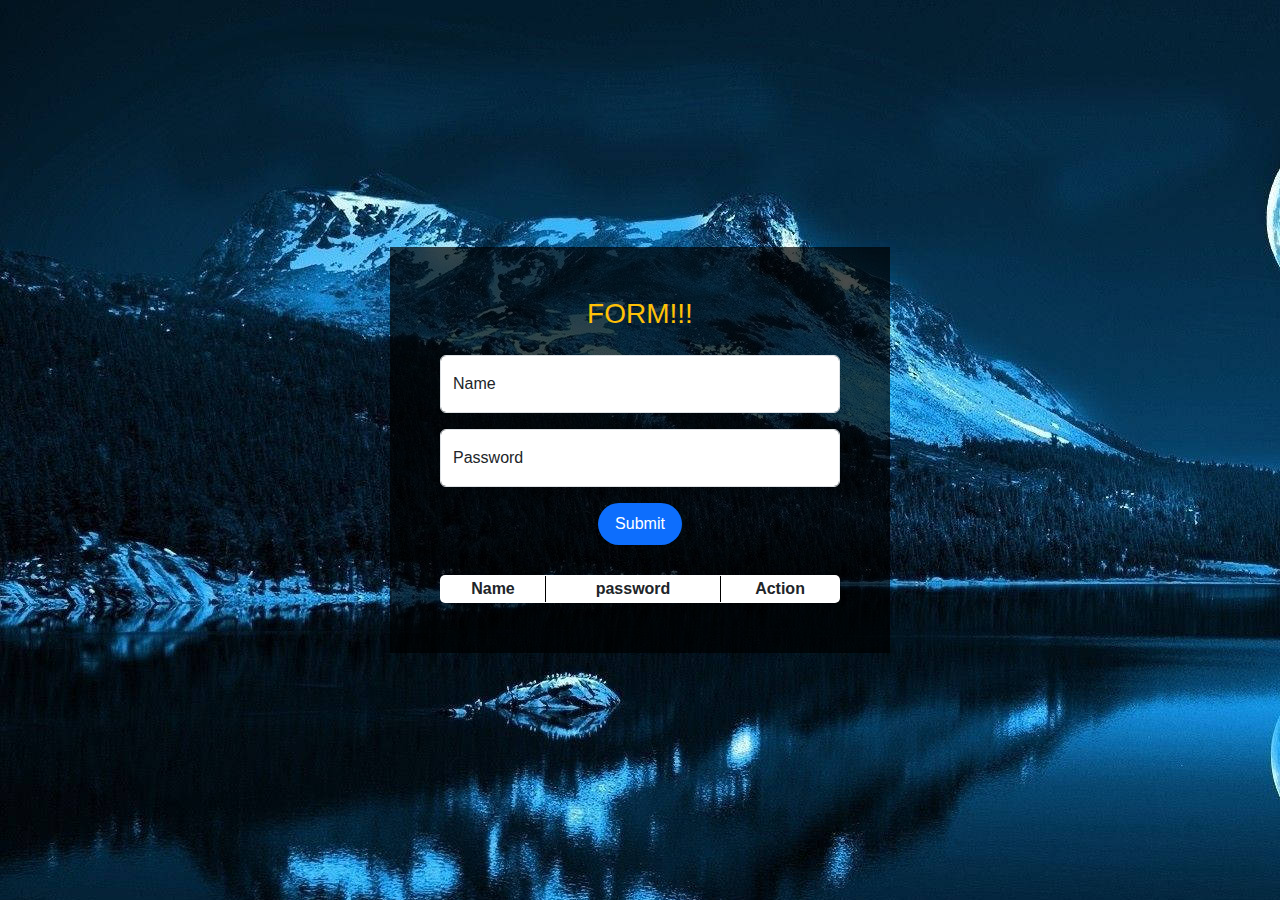
<file: crud operation/index.html>
<!DOCTYPE html>
<html lang="en">
<head>
    <meta charset="UTF-8">
    <meta name="viewport" content="width=device-width, initial-scale=1.0">
    <title>CRUD OPERATION</title>
    <link href="https://cdn.jsdelivr.net/npm/bootstrap@5.3.1/dist/css/bootstrap.min.css" rel="stylesheet">
    <script src="https://cdn.jsdelivr.net/npm/bootstrap@5.3.1/dist/js/bootstrap.bundle.min.js"></script>
    <link rel="stylesheet" href="style.css">
</head>
<style>
    table, th, td {
  border: 1px solid black;
}
</style>
<body>
    <script src="script.js"></script>
    <div class="form1 container m-5">
        <h3 class="text-warning text-center pb-3">FORM!!!</h3>
       
            <div class="color form-floating mb-3">
                <input type="text" class="form-control" id="name" name="name" placeholder="Enter your name" required>
                <label for="name">Name</label>
                <p id="name1" class="text-danger"></p>
              
              </div>
              <div class="color form-floating mb-3">
                <input type="password" class="form-control" id="password" name="password" placeholder="Enter your password" required>
                <label for="password">Password</label>
              
                <p id="name2" class="text-danger"></p>
              </div>
              <div class=" text-center">
                  <button type="button" onclick="submit()" class="bg-primary rounded-5 btn py-2 px-3 text-white">Submit</button>
  
              </div>
        
  
     
    <table>
        <thead>
            <tr>
                <th class="text-center">Name</th>
                <th class="text-center">password</th>
                <th class="text-center">Action</th>
            </tr>
        </thead>
        <tbody  id="dataTbl">
        </tbody>
    </table>
    </div>
</body>
</html>
</file>
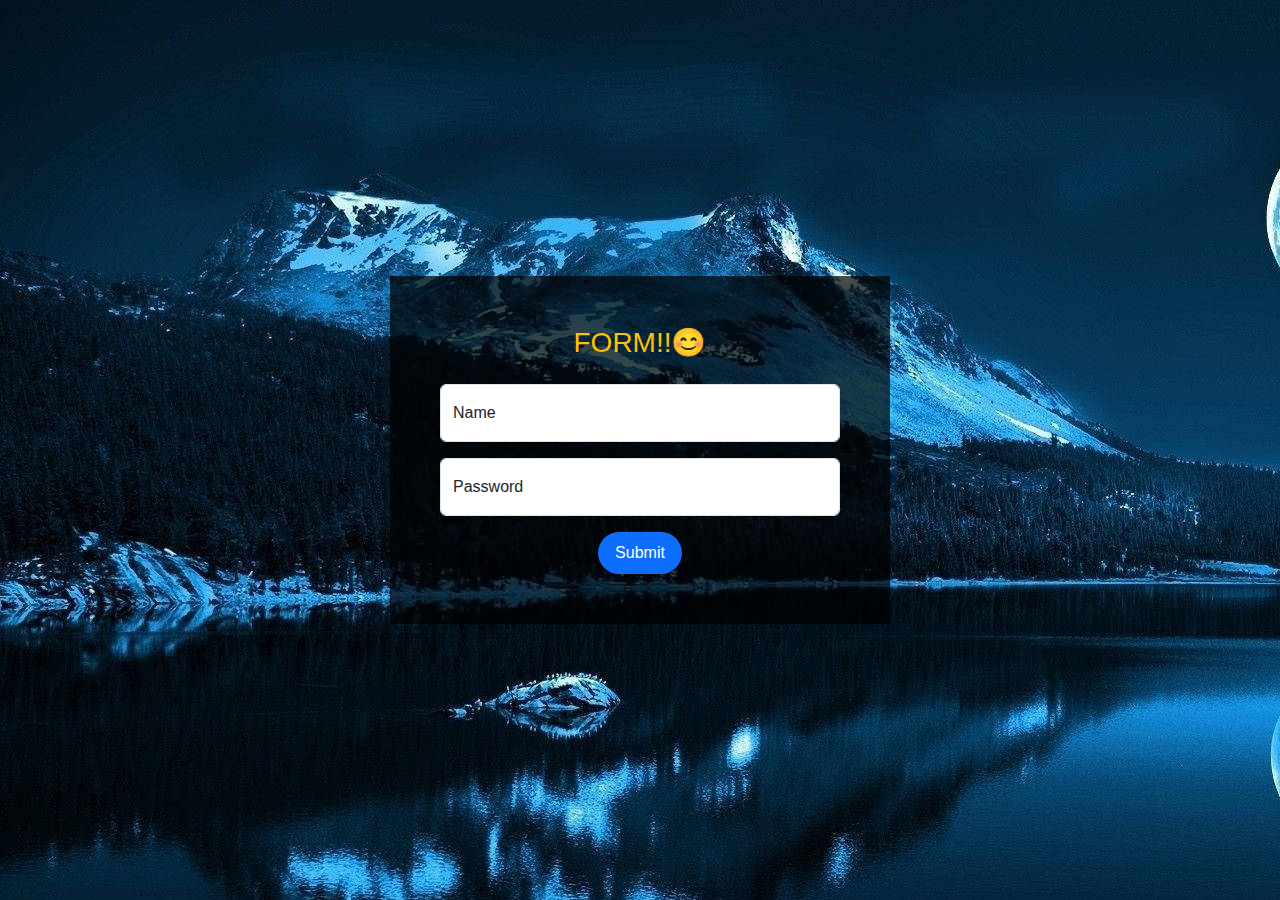
<file: js-page redirection/index.html>
<!DOCTYPE html>
<html lang="en">
<head>
    <meta charset="UTF-8">
    <meta name="viewport" content="width=device-width, initial-scale=1.0">
    <title>FORM PAGE</title>
    <link href="https://cdn.jsdelivr.net/npm/bootstrap@5.3.1/dist/css/bootstrap.min.css" rel="stylesheet">
    <script src="https://cdn.jsdelivr.net/npm/bootstrap@5.3.1/dist/js/bootstrap.bundle.min.js"></script>
    <link rel="stylesheet" href="style.css">
</head>

<body>
    <script src="script.js">
        
    </script>
    <div class="form1 container m-5">
        <h3 class="text-warning text-center pb-3">FORM!!😊</h3>
       
            <div class="color form-floating mb-3">
                <input type="text" class="form-control" id="name" name="name" placeholder="Enter your name" required>
                <label for="name">Name</label>
                <p id="name1" class="text-danger"></p>
              
              </div>
              <div class="color form-floating mb-3">
                <input type="password" class="form-control" id="password" name="password" placeholder="Enter your password" required>
                <label for="password">Password</label>
              
                <p id="name2" class="text-danger"></p>
              </div>
              <div class=" text-center">
                  <button type="button" onclick="submit()" class="bg-primary rounded-5 btn py-2 px-3 text-white">Submit</button>
  
              </div>
    </div>
</body>
</html>
</file>
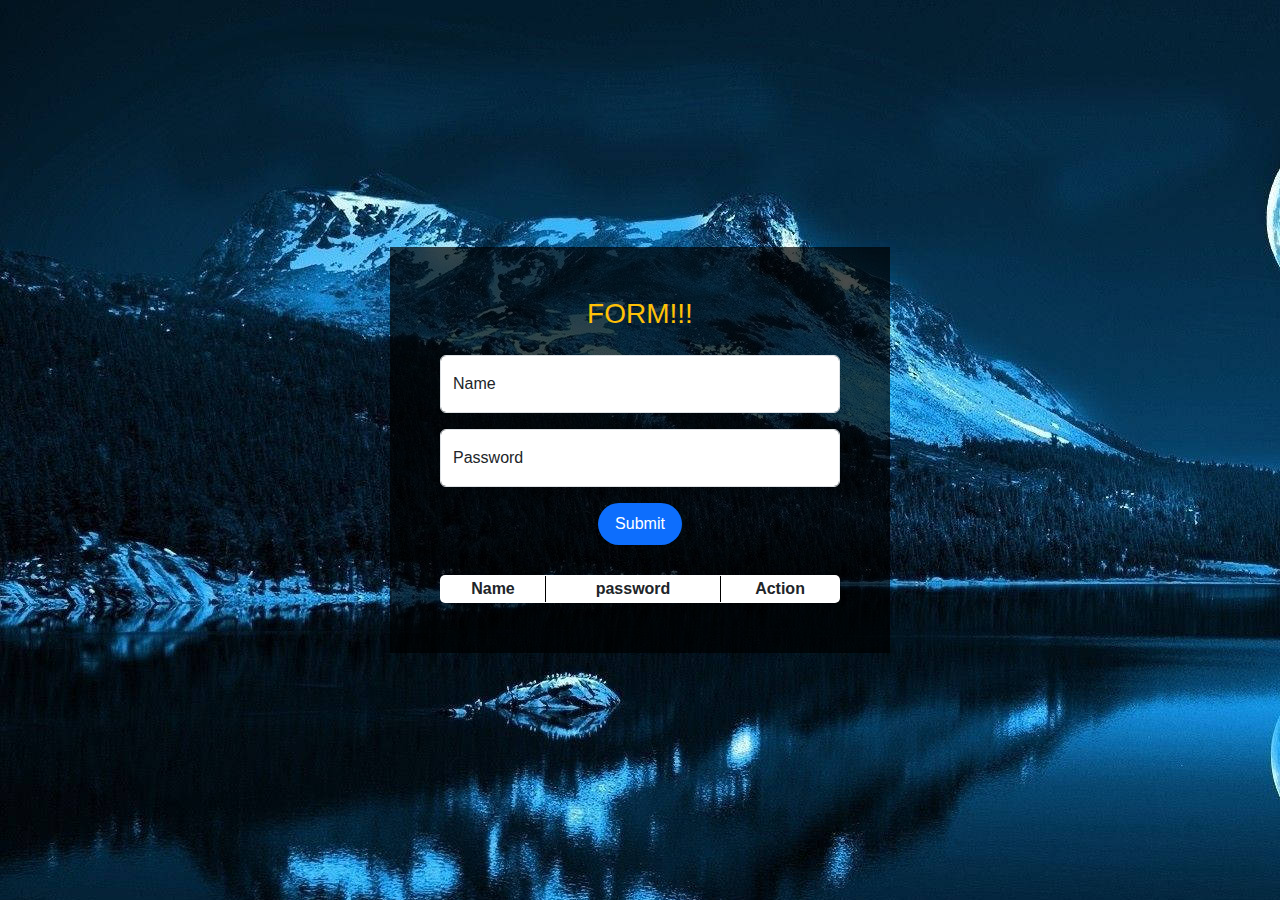
<file: local storage in crud/index.html>
<!DOCTYPE html>
<html lang="en">
<head>
    <meta charset="UTF-8">
    <meta name="viewport" content="width=device-width, initial-scale=1.0">
    <title>JS</title>
    <link href="https://cdn.jsdelivr.net/npm/bootstrap@5.3.1/dist/css/bootstrap.min.css" rel="stylesheet">
    <script src="https://cdn.jsdelivr.net/npm/bootstrap@5.3.1/dist/js/bootstrap.bundle.min.js"></script>
    <link rel="stylesheet" href="mystyle.css">
</head>
<style>
    table, th, td {
  border: 1px solid black;
}
</style>
<body>
    <script src="script.js">
        
    </script>
    <div class="form1 container m-5">
        <h3 class="text-warning text-center pb-3">FORM!!!</h3>
       
            <div class="color form-floating mb-3">
                <input type="text" class="form-control" id="name" name="name" placeholder="Enter your name" required>
                <label for="name">Name</label>
                <p id="name1" class="text-danger"></p>
              
              </div>
              <div class="color form-floating mb-3">
                <input type="password" class="form-control" id="password" name="password" placeholder="Enter your password" required>
                <label for="password">Password</label>
              
                <p id="name2" class="text-danger"></p>
              </div>
              <div class=" text-center">
                  <button type="button" onclick="submit()" class="bg-primary rounded-5 btn py-2 px-3 text-white">Submit</button>
  
              </div>
        
  
     
    <table>
        <thead>
            <tr>
                <th class="text-center">Name</th>
                <th class="text-center">password</th>
                <th class="text-center">Action</th>
            </tr>
        </thead>
        <tbody  id="dataTbl">
        </tbody>
    </table>
    </div>
</body>
</html>
</file>
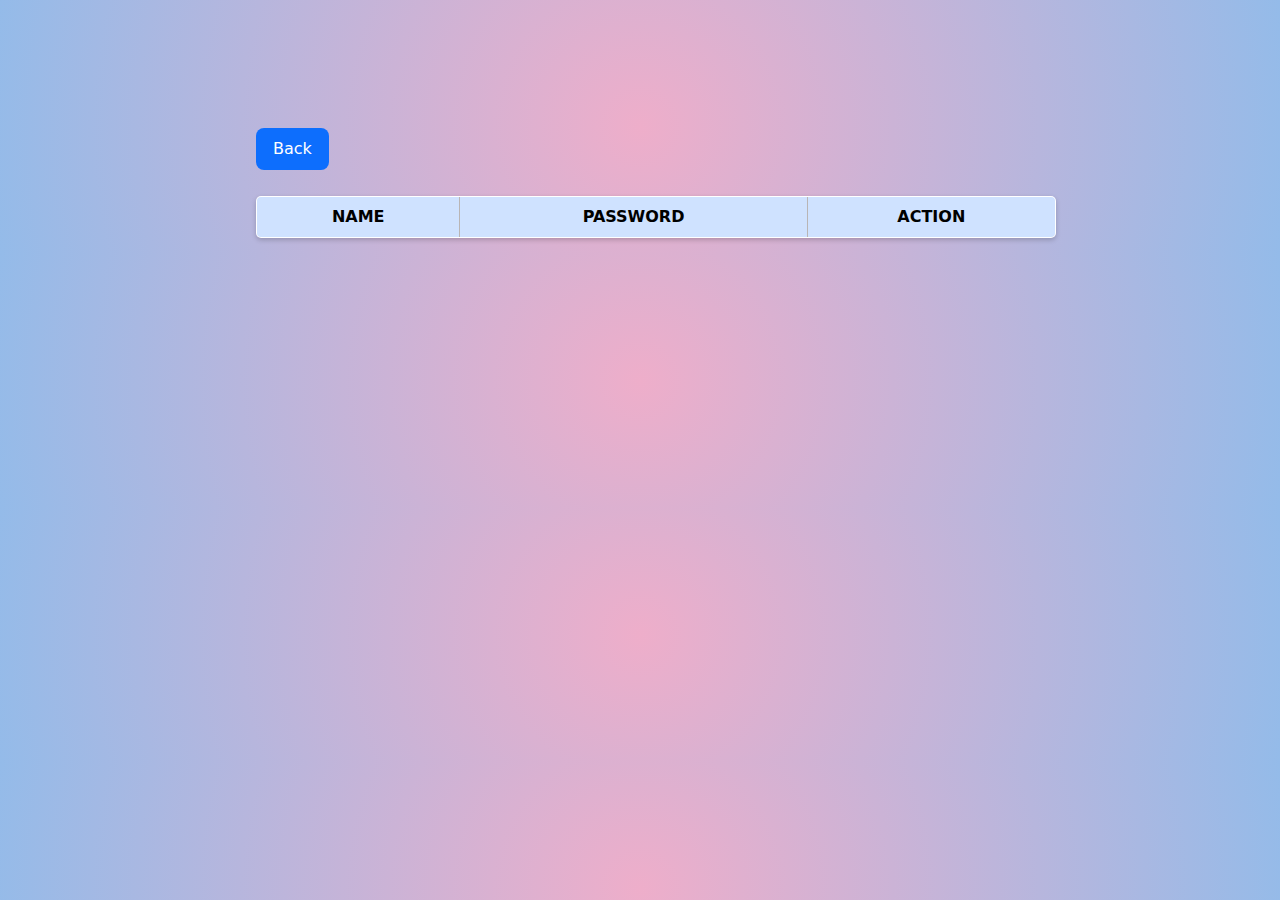
<file: js-page redirection/list.html>
<!DOCTYPE html>
<html lang="en">
<head>
    <meta charset="UTF-8">
    <meta name="viewport" content="width=device-width, initial-scale=1.0">
    <title>TABLE PAGE</title>
    <link href="https://cdn.jsdelivr.net/npm/bootstrap@5.3.1/dist/css/bootstrap.min.css" rel="stylesheet">
    <script src="https://cdn.jsdelivr.net/npm/bootstrap@5.3.1/dist/js/bootstrap.bundle.min.js"></script>
    <link rel="stylesheet" href="mystyle.css">
    
</head>
<style>
    table, th, td {
  border: 1px solid rgb(185, 181, 181);
}
</style>
<body>
    <script src="main.js"></script>
        <button  type="button" onclick="button()" class="btn bg-primary rounded-3 btn py-2 px-3 text-white"> Back</button>

    <div class="bg">
        <table  class="table table-white">
            <thead>
                <tr class="table table-primary">
                    <th class="text-center">NAME</th>
                    <th class="text-center">PASSWORD</th>
                    <th class="text-center">ACTION</th>
                </tr>
            </thead>
            <tbody  id="dataTbl">
            </tbody>
        </table>
    </div>
      
</body>
</html>
</file>
<file: crud operation/style.css>
.form1{
    width: 500px;
    background-color: rgba(0, 0, 0, 0.7);
    margin: 250px auto;
    padding:50px;
}
body {
    background-image: url("image/bg.jpg");
    font-family: Arial, sans-serif;
    background-color: #f4f4f4;
    margin: 0;
    padding: 0;
    display: flex;
    justify-content: center;
    align-items: center;
    min-height: 100vh;
}

table {
    border-collapse: collapse;
    width: 100%;
    max-width: 800px;
    background-color: #fff;
    box-shadow: 0 2px 5px rgba(0, 0, 0, 0.2);
    border-radius: 5px;
    overflow: hidden;
    margin-top: 30px;

      
}
</file>
<file: js-page redirection/style.css>
.form1{
    width: 500px;
    background-color: rgba(0, 0, 0, 0.7);
    margin: 250px auto;
    padding:50px;
}
body {
    background-image: url("image/bg.jpg");
    font-family: Arial, sans-serif;
    background-color: #f4f4f4;
    margin: 0;
    padding: 0;
    display: flex;
    justify-content: center;
    align-items: center;
    min-height: 100vh;
}

/* table {
    border-collapse: collapse;
    width: 100%;
    max-width: 800px;
    background-color: #fff;
    box-shadow: 0 2px 5px rgba(0, 0, 0, 0.2);
    border-radius: 5px;
    overflow: hidden;
    margin-top: 30px;

      
} */
</file>
<file: local storage in crud/mystyle.css>
.form1{
    width: 500px;
    background-color: rgba(0, 0, 0, 0.7);
    margin: 250px auto;
    padding:50px;
}
body {
    background-image: url("image/bg.jpg");
    font-family: Arial, sans-serif;
    background-color: #f4f4f4;
    margin: 0;
    padding: 0;
    display: flex;
    justify-content: center;
    align-items: center;
    min-height: 100vh;
}

table {
    border-collapse: collapse;
    width: 100%;
    max-width: 800px;
    background-color: #fff;
    box-shadow: 0 2px 5px rgba(0, 0, 0, 0.2);
    border-radius: 5px;
    overflow: hidden;
    margin-top: 30px;

      
}
</file>
<file: js-page redirection/mystyle.css>
table {
    border-collapse: collapse;
    width: 100%;
    max-width: 800px;
    background-color: #fff;
    box-shadow: 0 2px 5px rgba(0, 0, 0, 0.2);
    border-radius: 5px;
    overflow: hidden;
    margin-top: 2%;
   margin-left: 20%;

      
}

body{
    background: rgb(238,174,202);
    background: radial-gradient(circle, rgba(238,174,202,1) 0%, rgba(148,187,233,1) 100%);
}

.btn{
 margin-left: 20%;
 margin-top: 10%;
}
</file>
